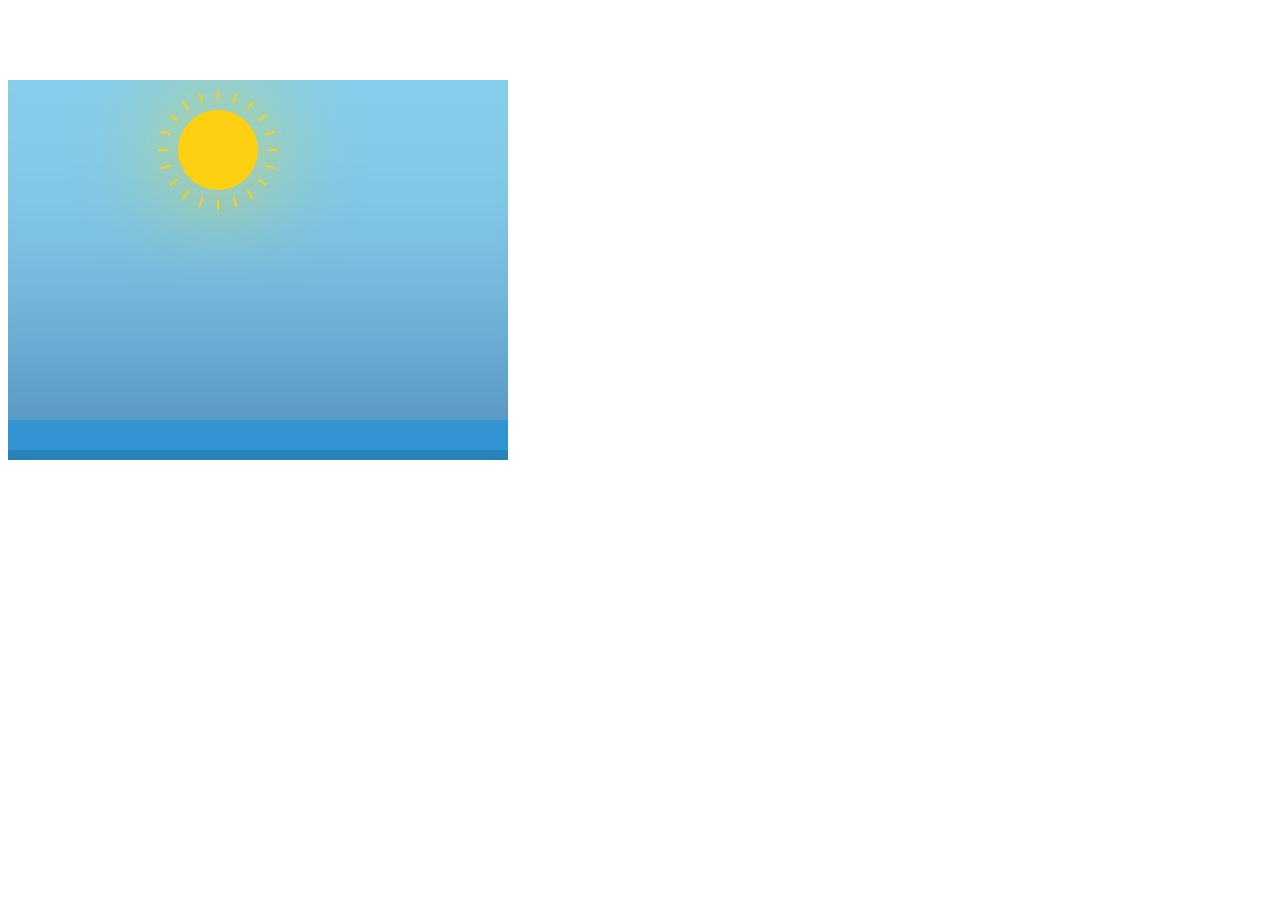
<file: Animation/index.html>
<!DOCTYPE html>
<html>
<head>
    <meta charset="utf-8">
    <title>Мультик</title>
    <link rel="stylesheet" href="./index.css">
</head>
<body>
<div class="canvas">
    <div class="box_front">
        <div class="sea"></div>
        <div class="ship">
            <div class="smoke">
                <div class="smoke-1"></div>
                <div class="smoke-2"></div>
                <div class="smoke-3"></div>
            </div>
            <div class="ship_smokestack"></div>
            <div class="ship_window"></div>

        </div>
        <div class="sun-wrapper">
            <div class="sun">
                <div></div>
                <div></div>
                <div></div>
                <div></div>
                <div></div>
                <div></div>
                <div></div>
                <div></div>
                <div></div>
                <div></div>
            </div>
        </div>
        <div class="cloud cloud-1"></div>
        <div class="test">
            <div class="cloud cloud-2"></div>
        </div>    
        <div class="cloud cloud-3"></div>
        <div class="test">
            <div class="cloud cloud-4"></div>
        </div>
        
    </div>
</div>
</body>
</html>
</file>
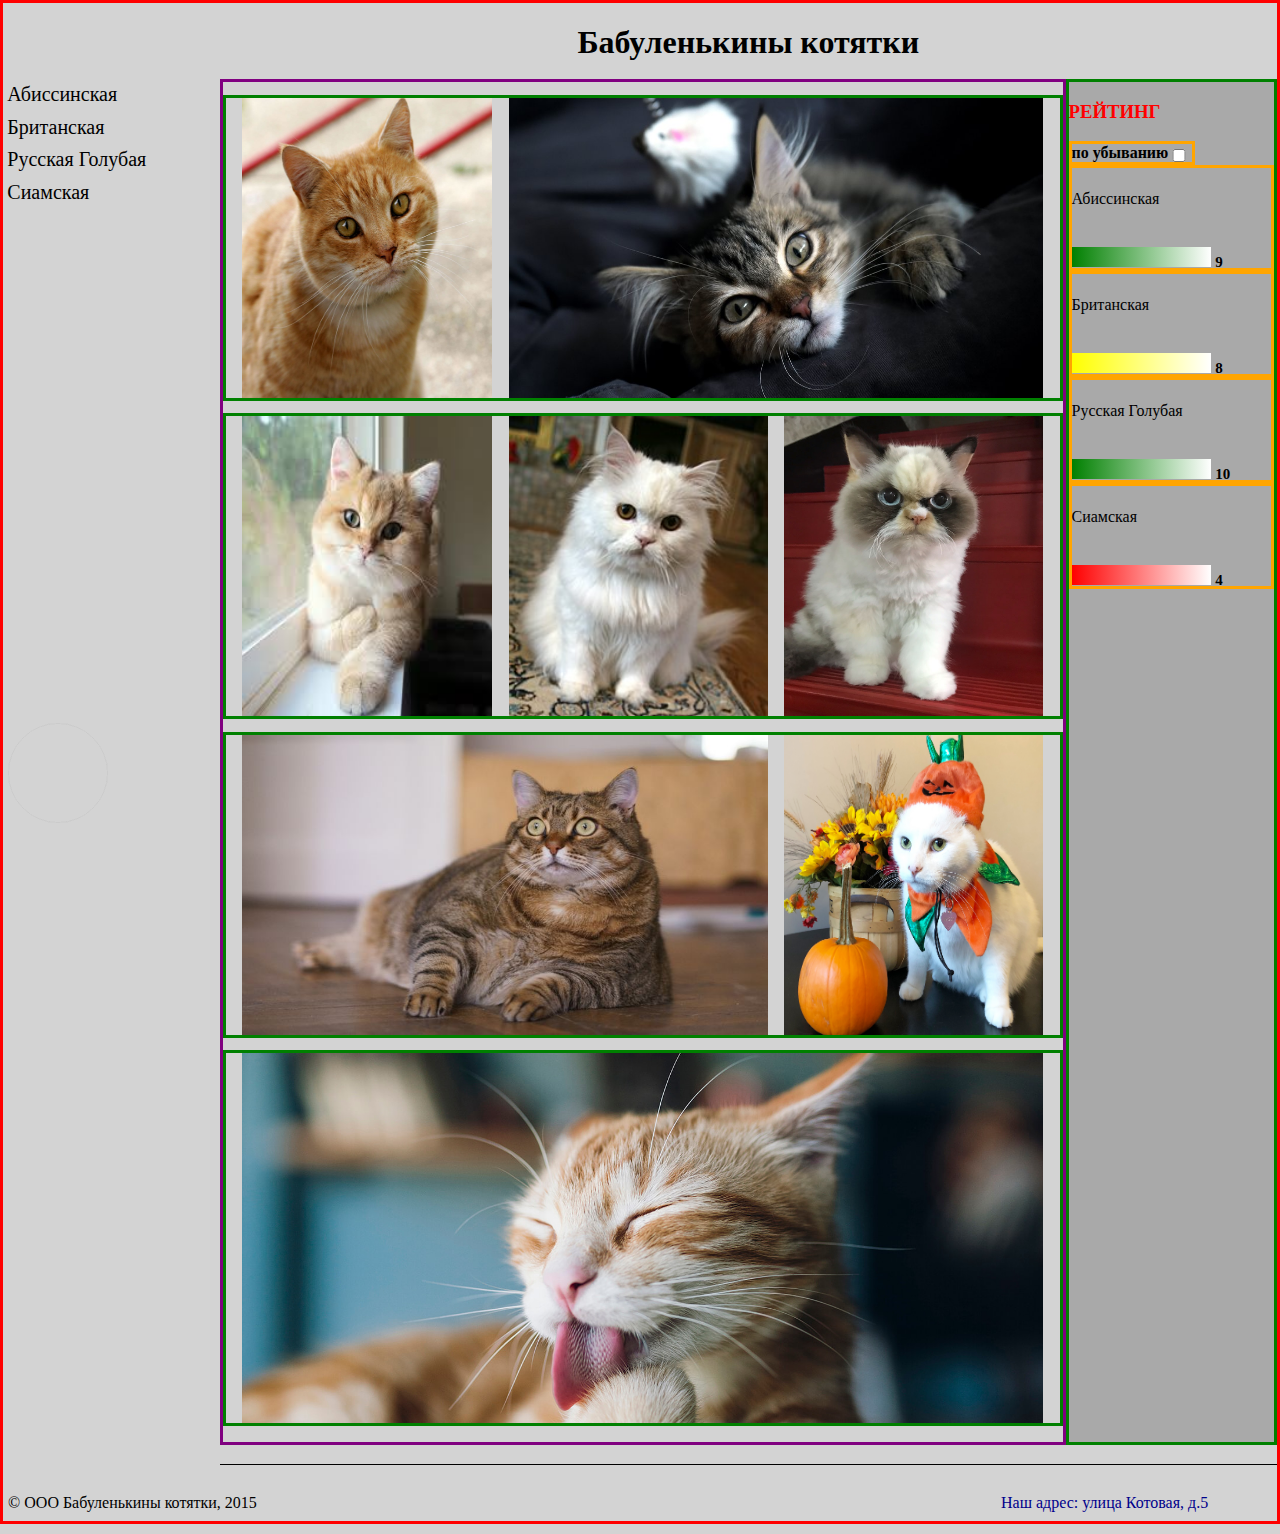
<file: New pet shop/index.html>
<!DOCTYPE html>
<html lang="en" dir="ltr">
  <head>
    <meta charset="utf-8">
    <title>Updated cat shop</title>
    <link rel="stylesheet" type="text/css" href="stylesheet.css">
  </head>
  <body>
    <header>
      <h1>Бабуленькины котятки</h1>
    </header>
      <input type="radio" name="breedtype" id="breed1"/>
      <label for="breed1" id="label1">Абиссинская</label>
      <input type="radio" name="breedtype" id="breed2"/>
      <label for="breed2" id="label2">Британская</label>
      <input type="radio" name="breedtype" id="breed3"/>
      <label for="breed3" id="label3">Русская Голубая</label>
      <input type="radio" name="breedtype" id="breed4"/>
      <label for="breed4" id="label4">Сиамская</label>
      <section class="target">
      <main>
        <div class="pics row1">
          <img src="cat1.jpg" style="width: 100%; height: 100%; grid-column-start: 2; grid-column-end: 3;" id="cat1">
          <div class="overlay1" style="grid-column-start: 2; grid-column-end: 3;">Gosha, 4 years</div>
          <img src="cat2.jpg" style="width: 100%; height: 100%; grid-column-start: 4; grid-column-end: 5;" id="cat2">
          <div class="overlay2" style="grid-column-start: 4; grid-column-end: 5;">Mosha, 5 years</div>
        </div>
        <div class="pics row2">
          <img src="cat3.jpg" style="width: 100%; height: 100%; grid-column-start: 2; grid-column-end: 3;" id="cat3">
          <div class="overlay1" style="grid-column-start: 2; grid-column-end: 3;">Tosha, 2 years</div>
          <img src="cat4.jpg" style="width: 100%; height: 100%; grid-column-start: 4; grid-column-end: 5;" id="cat4">
          <div class="overlay2" style="grid-column-start: 4; grid-column-end: 5;">Osha, 1 year</div>
          <img src="cat5.jpg" style="width: 100%; height: 100%; grid-column-start: 6; grid-column-end: 7;" id="cat5">
          <div class="overlay3" style="grid-column-start: 6; grid-column-end: 7;">Losha, 2 years</div>
        </div>
        <div class="pics row3">
          <img src="cat6.jpeg" style="width: 100%; height: 100%; grid-column-start: 2; grid-column-end: 3;" id="cat6">
          <div class="overlay1" style="grid-column-start: 2; grid-column-end: 3;">Bosha, 2 years</div>
          <img src="cat7.jpg" style="width: 100%; height: 100%; grid-column-start: 4; grid-column-end: 5;" id="cat7">
          <div class="overlay3" style="grid-column-start: 6; grid-column-end: 7;">Josh, 6 years</div>
        </div>
        <div class="pics row4" style="grid-template-rows: 370px;">
          <img src="cat8.jpg" style="width: 100%; height: 100%; grid-column-start: 2; grid-column-end: 3;" id="cat8">
          <div class="overlay1" style="grid-column-start: 2; grid-column-end: 3;">Roman, 2 years</div>
        </div>
      </main>
      <span class="rating">
        <h3>РЕЙТИНГ</h3>
        <b>по убыванию</b>
        <input type="checkbox" class="desc">
        <div class="rating-item item1">
          <h4>Абиссинская</h4>
          <div class="rating-bar bar1">
          </div>
          <h5>9</h5>
        </div>
        <div class="rating-item item2">
          <h4>Британская</h4>
          <div class="rating-bar bar2">
          </div>
          <h5>8</h5>
        </div>
        <div class="rating-item item3">
          <h4>Русская Голубая</h4>
          <div class="rating-bar bar3">
          </div>
          <h5>10</h5>
        </div>
        <div class="rating-item item4">
          <h4>Сиамская</h4>
          <div class="rating-bar bar4">
          </div>
          <h5>4</h5>
        </div>
      </span>
    </section>
  <footer>
    <hr>
    <span class="left-align"><h4>© ООО Бабуленькины котятки, 2015</h4></span>
    <span class="right-align"><h4 style="color:#00008b;">Наш адрес: улица Котовая, д.5 </h4></span>
  </footer>
  </body>
</html>
</file>
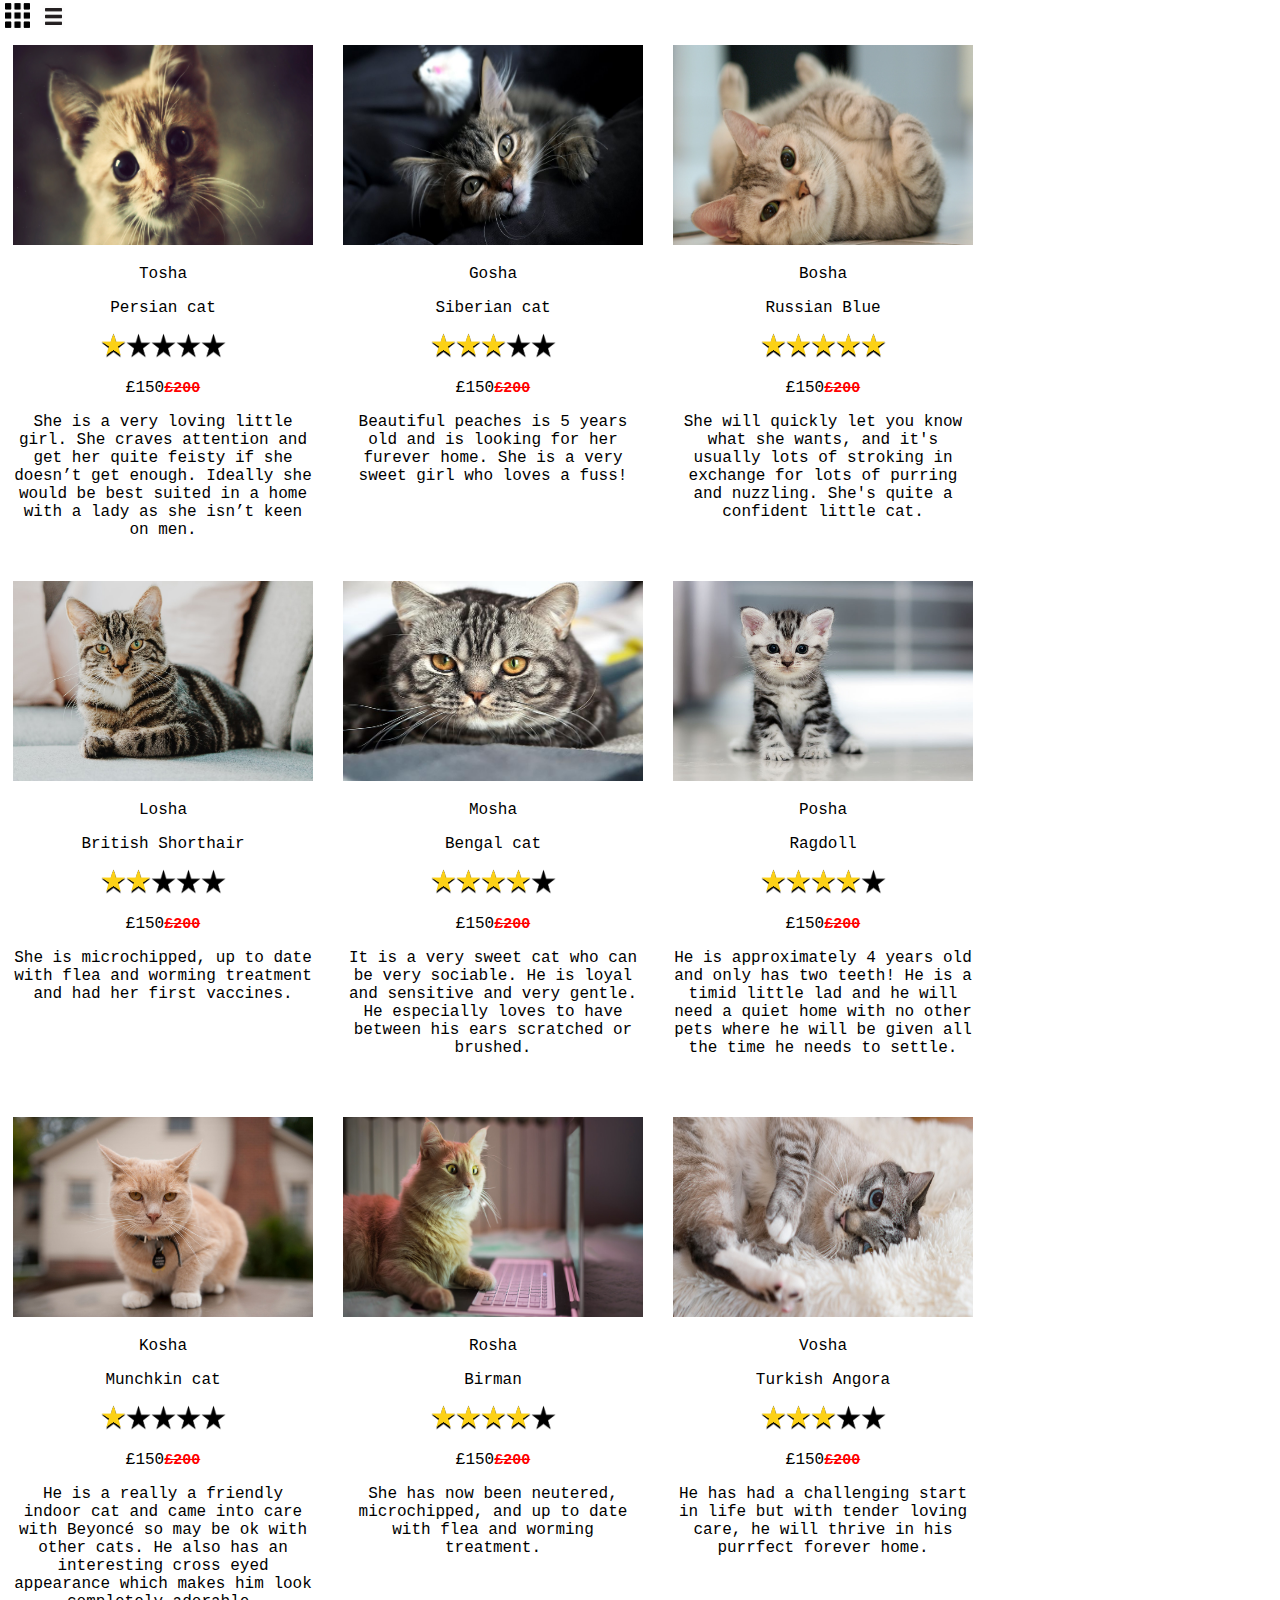
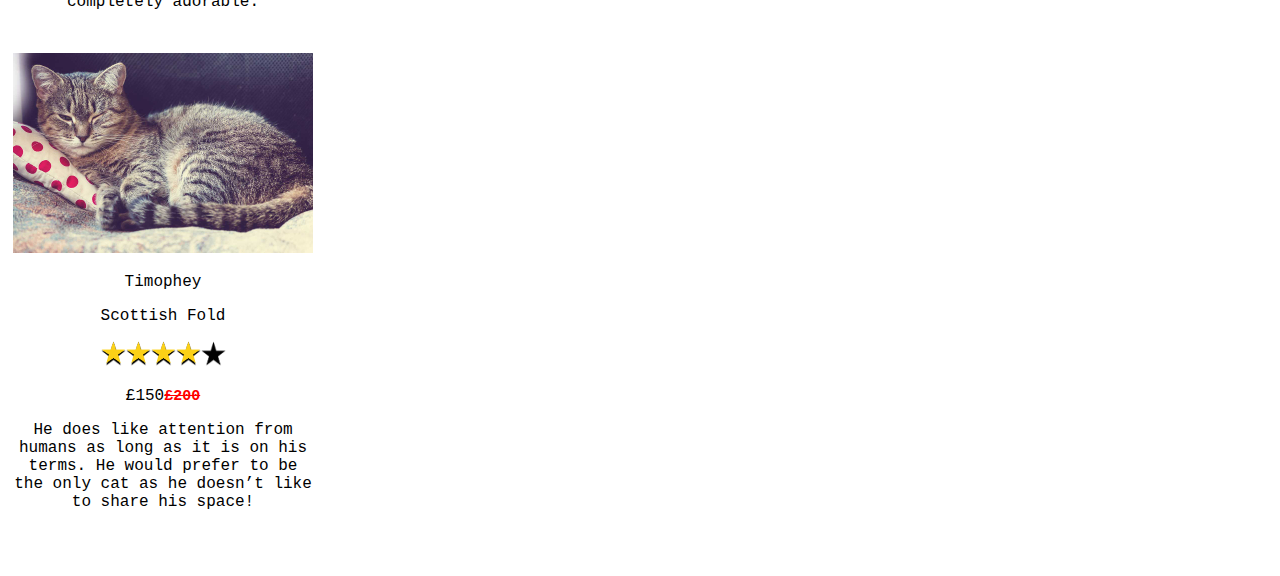
<file: PetShop/index.html>
<!DOCTYPE html>
<html>
	<head>
		<title>Week 1. Mark-up specialties</title>
		<link rel="stylesheet" type="text/css" href="stylesheet.css">
		<meta charset="UTF-8">
	</head>
	<body>
		<input id="sel1" name="test" type="radio" checked/>
		<input id="sel2" name="test" type="radio"/>
		<main>
			<div class="block">
				<img src="cat1.jpg" alt="Kitten 1">
				<p class = "name">Tosha</p>
				<p class = "category">Persian cat</p>
				<div class = "starArea">
					<div class="rating_group">
					<input class = "star" type="radio" name="kindLevel1" value="1" checked>
					<input class = "star" type="radio" name="kindLevel1" value="2">
					<input class = "star" type="radio" name="kindLevel1" value="3">
					<input class = "star" type="radio" name="kindLevel1" value="4">
					<input class = "star" type="radio" name="kindLevel1" value="5">
					</div>
				</div>
				<p class = "cost">£150<b>£200</b></p>
				<p class = "description">She is a very loving little girl. She craves attention and get her quite feisty if she doesn’t get enough. Ideally she would be best suited in a home with a lady as she isn’t keen on men.</p>
			</div>
			<div class="block">
				<img src="cat2.jpg" alt="Kitten 2">
				<p class = "name">Gosha</p>
				<p class = "category"> Siberian cat</p>
				<div class = "starArea">
					<div class="rating_group">
					<input class = "star" type="radio" name="kindLevel2" value="1">
					<input class = "star" type="radio" name="kindLevel2" value="2">
					<input class = "star" type="radio" name="kindLevel2" value="3" checked>
					<input class = "star" type="radio" name="kindLevel2" value="4">
					<input class = "star" type="radio" name="kindLevel2" value="5">
					</div>
				</div>
				<p class = "cost">£150<b>£200</b></p>
				<p class = "description">Beautiful peaches is 5 years old and is looking for her furever home. She is a very sweet girl who loves a fuss!</p>
			</div>
			<div class="block">
				<img src="cat3.jpg" alt="Kitten 3">
				<p class = "name">Bosha</p>
				<p class = "category"> Russian Blue</p>
				<div class = "starArea">
					<div class="rating_group">
					<input class = "star" type="radio" name="kindLeve3" value="1">
					<input class = "star" type="radio" name="kindLeve3" value="2">
					<input class = "star" type="radio" name="kindLeve3" value="3">
					<input class = "star" type="radio" name="kindLeve3" value="4">
					<input class = "star" type="radio" name="kindLeve3" value="5" checked>
					</div>
				</div>
				<p class = "cost">£150<b>£200</b></p>
				<p class = "description">She will quickly let you know what she wants, and it's usually lots of stroking in exchange for lots of purring and nuzzling. She's quite a confident little cat.</p>
			</div>
			<div class="block">
				<img src="cat4.jpg" alt="Kitten 4">
				<p class = "name">Losha</p>
				<p class = "category"> British Shorthair</p>
				<div class = "starArea">
					<div class="rating_group">
					<input class = "star" type="radio" name="kindLeve4" value="1">
					<input class = "star" type="radio" name="kindLeve4" value="2" checked>
					<input class = "star" type="radio" name="kindLeve4" value="3">
					<input class = "star" type="radio" name="kindLeve4" value="4">
					<input class = "star" type="radio" name="kindLeve4" value="5">
					</div>
				</div>
				<p class = "cost">£150<b>£200</b></p>
				<p class = "description">She is microchipped, up to date with flea and worming treatment and had her first vaccines.</p>
			</div>
			<div class="block">
				<img src="cat5.jpg" alt="Kitten 5">
				<p class = "name">Mosha</p>
				<p class = "category"> Bengal cat</p>
				<div class = "starArea">
					<div class="rating_group">
					<input class = "star" type="radio" name="kindLevel5" value="1">
					<input class = "star" type="radio" name="kindLevel5" value="2">
					<input class = "star" type="radio" name="kindLevel5" value="3">
					<input class = "star" type="radio" name="kindLevel5" value="4" checked>
					<input class = "star" type="radio" name="kindLevel5" value="5">
					</div>
				</div>
				<p class = "cost">£150<b>£200</b></p>
				<p class = "description">It is a very sweet cat who can be very sociable. He is loyal and sensitive and very gentle. He especially loves to have between his ears scratched or brushed.</p>
			</div>
			<div class="block">
				<img src="cat6.jpg" alt="Kitten 6">
				<p class = "name">Posha</p>
				<p class = "category"> Ragdoll</p>
				<div class = "starArea">
					<div class="rating_group">
					<input class = "star" type="radio" name="kindLevel6" value="1">
					<input class = "star" type="radio" name="kindLevel6" value="2">
					<input class = "star" type="radio" name="kindLevel6" value="3">
					<input class = "star" type="radio" name="kindLevel6" value="4" checked>
					<input class = "star" type="radio" name="kindLevel6" value="5">
					</div>
				</div>
				<p class = "cost">£150<b>£200</b></p>
				<p class = "description">He is approximately 4 years old and only has two teeth! He is a timid little lad and he will need a quiet home with no other pets where he will be given all the time he needs to settle. </p>
			</div>
			<div class="block">
				<img src="cat7.jpg" alt="Kitten 7">
				<p class = "name">Kosha</p>
				<p class = "category"> Munchkin cat</p>
				<div class = "starArea">
					<div class="rating_group">
					<input class = "star" type="radio" name="kindLevel7" value="1" checked>
					<input class = "star" type="radio" name="kindLevel7" value="2">
					<input class = "star" type="radio" name="kindLevel7" value="3">
					<input class = "star" type="radio" name="kindLevel7" value="4">
					<input class = "star" type="radio" name="kindLevel7" value="5">
					</div>
				</div>
				<p class = "cost">£150<b>£200</b></p>
				<p class = "description">He is a really a friendly indoor cat and came into care with Beyoncé so may be ok with other cats. He also has an interesting cross eyed appearance which makes him look completely adorable.</p>
			</div>
			<div class="block">
				<img src="cat8.jpg" alt="Kitten 8">
				<p class = "name">Rosha</p>
				<p class = "category"> Birman</p>
				<div class = "starArea">
					<div class="rating_group">
					<input class = "star" type="radio" name="kindLevel8" value="1">
					<input class = "star" type="radio" name="kindLevel8" value="2">
					<input class = "star" type="radio" name="kindLevel8" value="3">
					<input class = "star" type="radio" name="kindLevel8" value="4" checked>
					<input class = "star" type="radio" name="kindLevel8" value="5">
					</div>
				</div>
				<p class = "cost">£150<b>£200</b></p>
				<p class = "description">She has now been neutered, microchipped, and up to date with flea and worming treatment.</p>
			</div>
			<div class="block">
				<img src="cat9.jpg" alt="Kitten 9">
				<p class = "name">Vosha</p>
				<p class = "category"> Turkish Angora</p>
				<div class = "starArea">
					<div class="rating_group">
					<input class = "star" type="radio" name="kindLevel9" value="1">
					<input class = "star" type="radio" name="kindLevel9" value="2">
					<input class = "star" type="radio" name="kindLevel9" value="3" checked>
					<input class = "star" type="radio" name="kindLevel9" value="4">
					<input class = "star" type="radio" name="kindLevel9" value="5">
					</div>
				</div>
				<p class = "cost">£150<b>£200</b></p>
				<p class = "description">He has had a challenging start in life but with tender loving care, he will thrive in his purrfect forever home.</p>
			</div>
			<div class="block">
				<img src="cat10.jpg" alt="Kitten 10">
				<p class = "name">Timophey</p>
				<p class = "category"> Scottish Fold</p>
				<div class = "starArea">
					<div class="rating_group">
					<input class = "star" type="radio" name="kindLevel0" value="1">
					<input class = "star" type="radio" name="kindLevel0" value="2">
					<input class = "star" type="radio" name="kindLevel0" value="3">
					<input class = "star" type="radio" name="kindLevel0" value="4" checked>
					<input class = "star" type="radio" name="kindLevel0" value="5">
					</div>
				</div>
				<p class = "cost">£150<b>£200</b></p>
				<p class = "description">He does like attention from humans as long as it is on his terms. He would prefer to be the only cat as he doesn’t like to share his space!</p>
			</div>
		</main>
	</body>
</html>
</file>
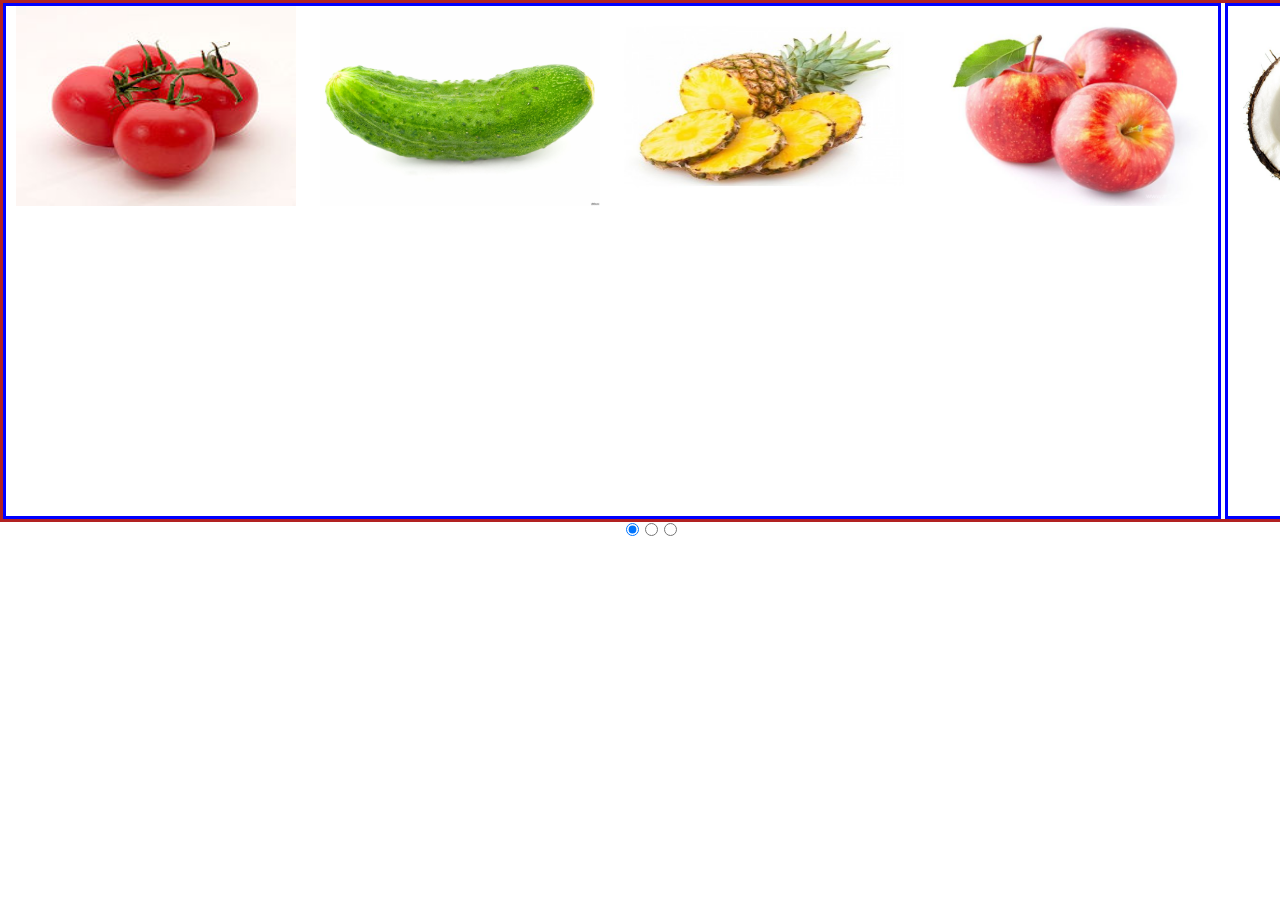
<file: Veggie Shop/index.html>
<!DOCTYPE html>
<html>
	<head> 
		<title>Week 1. Mark-up specialties</title>
		<link rel="stylesheet" type="text/css" href="stylesheet.css">
		<meta charset="UTF-8">
	</head>
	<body>
		<main>
        <input type="radio" checked name="vegSelector" id="radio1">
        <input type="radio" name="vegSelector" id="radio2">
        <input type="radio" name="vegSelector" id="radio3">
    	<figure id="figure1">
	      <div class="block">
					<img src="tomato.jpg" alt="1">
					<p class = "description">Lorem ipsum dolor sit amet, consectetur adipiscing elit. Proin sagittis est leo, id ornare justo bibendum vel. Nullam in scelerisque enim. Sed efficitur suscipit lacinia.</p>
				</div>
				<div class="block">
					<img src="cucumber.jpg" alt="2">
					<p class = "description">Lorem ipsum dolor sit amet, consectetur adipiscing elit. Proin sagittis est leo, id ornare justo bibendum vel. Nullam in scelerisque enim. Sed efficitur suscipit lacinia.</p>
				</div>
				<div class="block">
					<img src="ananas.jpg" alt="3">
					<p class = "description">Lorem ipsum dolor sit amet, consectetur adipiscing elit. Proin sagittis est leo, id ornare justo bibendum vel. Nullam in scelerisque enim. Sed efficitur suscipit lacinia.</p>
				</div>
				<div class="block">
					<img src="apple.jpg" alt="4">
					<p class = "description">Lorem ipsum dolor sit amet, consectetur adipiscing elit. Proin sagittis est leo, id ornare justo bibendum vel. Nullam in scelerisque enim. Sed efficitur suscipit lacinia.</p>
				</div>
      </figure>
		  <figure id="figure2">
	      <div class="block">
					<img src="cocos.jpeg" alt="5">
					<p class = "description">Lorem ipsum dolor sit amet, consectetur adipiscing elit. Proin sagittis est leo, id ornare justo bibendum vel. Nullam in scelerisque enim. Sed efficitur suscipit lacinia.</p>
				</div>
				<div class="block">
					<img src="sliva.jpg" alt="6">
					<p class = "description">Lorem ipsum dolor sit amet, consectetur adipiscing elit. Proin sagittis est leo, id ornare justo bibendum vel. Nullam in scelerisque enim. Sed efficitur suscipit lacinia.</p>
				</div>
				<div class="block">
					<img src="orange.jpg" alt="7">
					<p class = "description">Lorem ipsum dolor sit amet, consectetur adipiscing elit. Proin sagittis est leo, id ornare justo bibendum vel. Nullam in scelerisque enim. Sed efficitur suscipit lacinia.</p>
				</div>
				<div class="block">
					<img src="raspberry.jpg" alt="8">
					<p class = "description">Lorem ipsum dolor sit amet, consectetur adipiscing elit. Proin sagittis est leo, id ornare justo bibendum vel. Nullam in scelerisque enim. Sed efficitur suscipit lacinia.</p>
				</div>
      </figure>
			<figure id="figure3">
	      <div class="block">
					<img src="tomato.jpg" alt="1">
					<p class = "description">Lorem ipsum dolor sit amet, consectetur adipiscing elit. Proin sagittis est leo, id ornare justo bibendum vel. Nullam in scelerisque enim. Sed efficitur suscipit lacinia.</p>
				</div>
				<div class="block">
					<img src="cucumber.jpg" alt="2">
					<p class = "description">Lorem ipsum dolor sit amet, consectetur adipiscing elit. Proin sagittis est leo, id ornare justo bibendum vel. Nullam in scelerisque enim. Sed efficitur suscipit lacinia.</p>
				</div>
				<div class="block">
					<img src="ananas.jpg" alt="3">
					<p class = "description">Lorem ipsum dolor sit amet, consectetur adipiscing elit. Proin sagittis est leo, id ornare justo bibendum vel. Nullam in scelerisque enim. Sed efficitur suscipit lacinia.</p>
				</div>
				<div class="block">
					<img src="apple.jpg" alt="4">
					<p class = "description">Lorem ipsum dolor sit amet, consectetur adipiscing elit. Proin sagittis est leo, id ornare justo bibendum vel. Nullam in scelerisque enim. Sed efficitur suscipit lacinia.</p>
				</div>
      </figure>
			<img src="cross.png" alt="Closing icon" style="width:30px;height:30px;" id="close-icon">
		</main>
	</body>
</html>
</file>
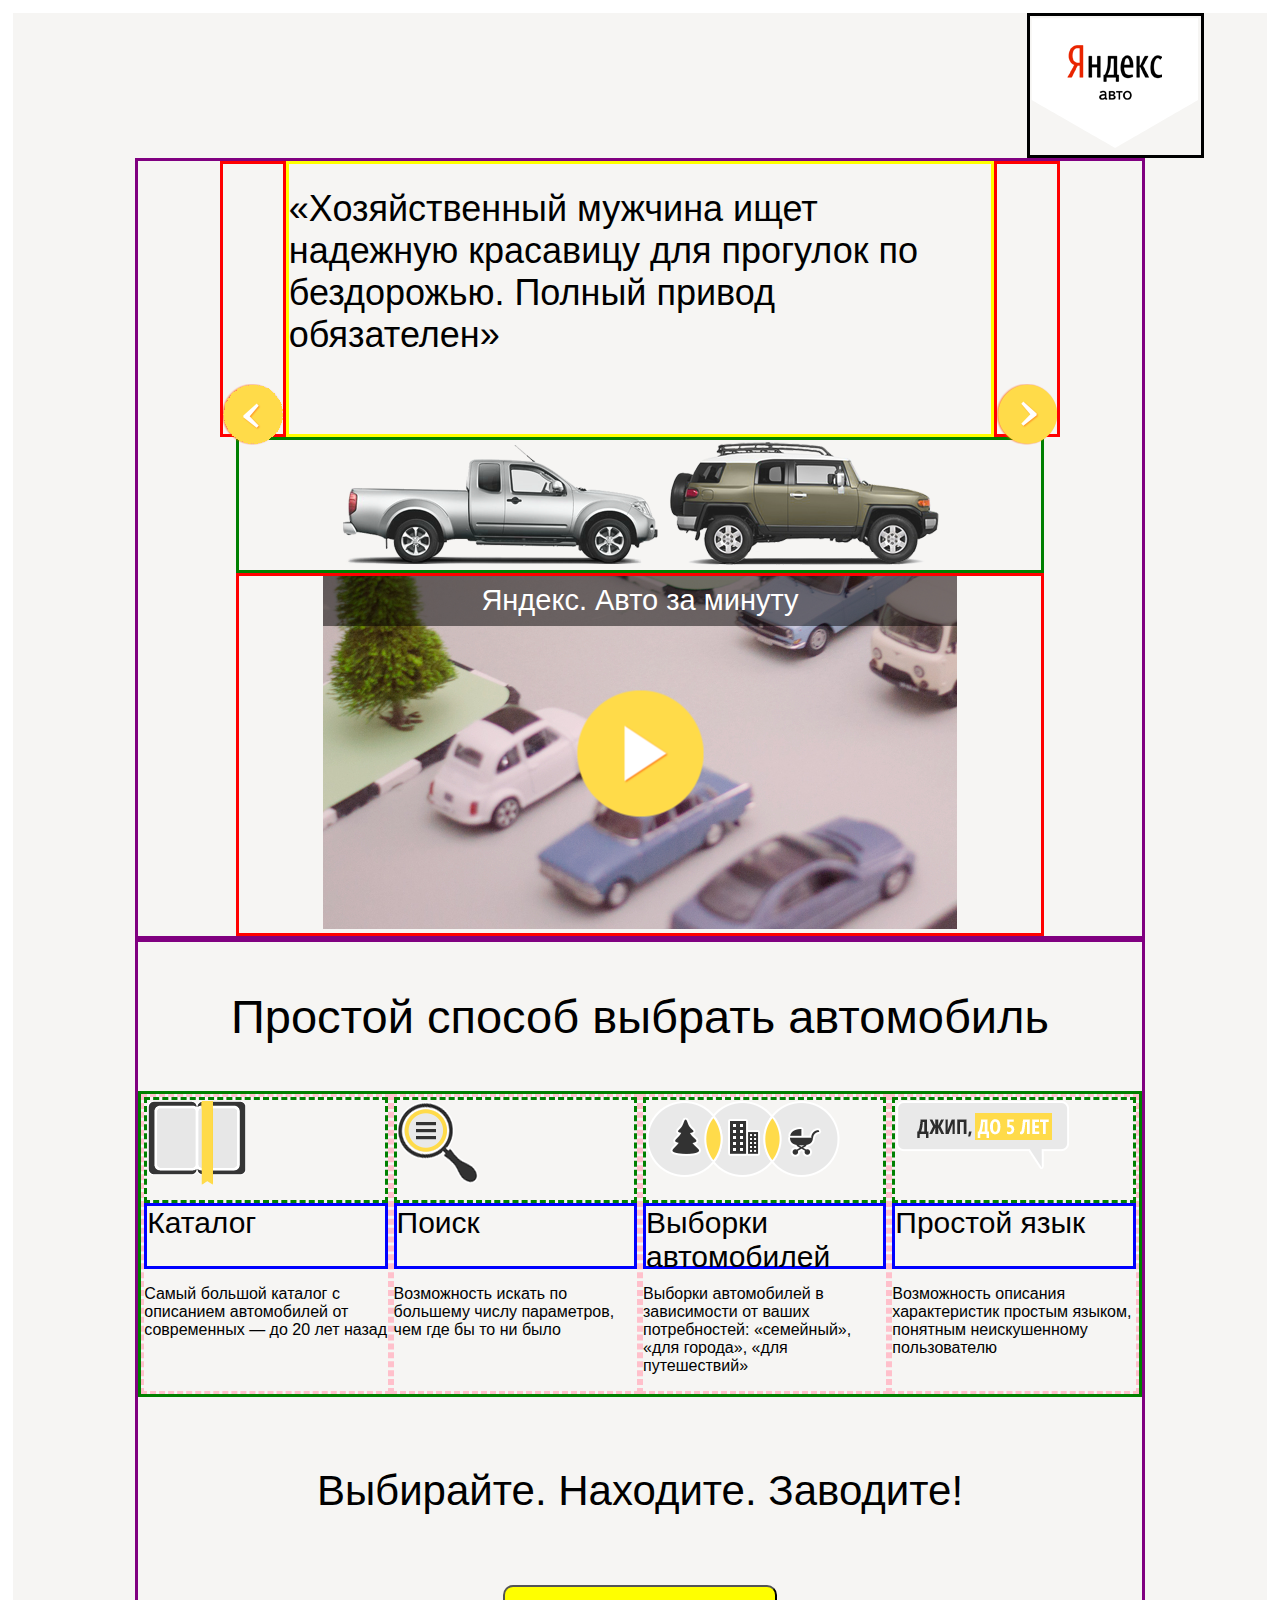
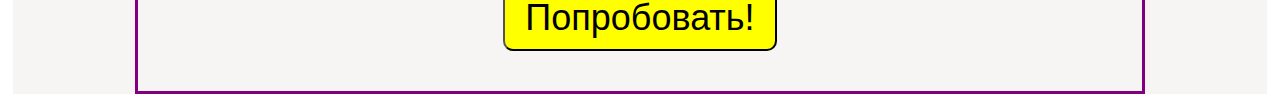
<file: Yandex auto/index.html>
<!DOCTYPE html>
<html lang="en" dir="ltr">
  <head>
    <meta charset="utf-8">
    <title>Yandex auto page</title>
    <link rel="stylesheet" type="text/css" href="stylesheet.css">
  </head>
  <body>
    <main>
      <span class="yandex-logo">
        <img src="yandex-logo.png" alt="Yandex logo">
      </span>
      <article class="promo">
        <header>
          <span class="left-clicker">
            <img src="left-clicker.png" alt="left click button" class="clickers">
          </span>
          <div class="promo-phrase">
            <h1>
              &laquo;Хозяйственный мужчина ищет надежную красавицу для прогулок по бездорожью. Полный привод обязателен&raquo;
            </h1>
          </div>
          <span class="right-clicker">
            <img src="right-clicker.png" alt="right click button" class="clickers">
          </span>
        </header>
        <section class="cars-examples">
          <img src="cars.png" alt="cars examples">
        </section>
        <section class="video">
          <div class="shadow">
            <h2>Яндекс. Авто за минуту</h2>
          </div>
          <div class="play-button">
          </div>
          <img src="video.jpg" alt="video promotion" style="width: 634px; height: 353px">
        </section>
      </article>
      <article class="advantages">
        <h3>Простой способ выбрать автомобиль</h3>
        <section class="options">
          <!-- BLOCK1-->
          <div class="block">
            <div class="icon">
              <img src="icon1.png" alt="Catalogue icon">
            </div>
            <div class="name">
              <h4>Каталог</h4>
            </div>
            <div class="description">
              <p>
                Самый большой каталог с описанием автомобилей от современных — до 20 лет назад
              </p>
            </div>
          </div>
          <!-- BLOCK2-->
          <div class="block">
            <div class="icon">
              <img src="icon2.png" alt="Catalogue icon">
            </div>
            <div class="name">
              <h4>Поиск</h4>
            </div>
            <div class="description">
              <p>
                Возможность искать по большему числу параметров, чем где бы то ни было
              </p>
            </div>
          </div>
          <!-- BLOCK3-->
          <div class="block">
            <div class="icon">
              <img src="icon3.png" alt="Catalogue icon">
            </div>
            <div class="name">
              <h4>Выборки автомобилей</h4>
            </div>
            <div class="description">
              <p>
                Выборки автомобилей в зависимости от ваших потребностей: «семейный», «для города», «для путешествий»
              </p>
            </div>
          </div>
          <!-- BLOCK4-->
          <div class="block">
            <div class="icon">
              <img src="icon4.png" alt="Catalogue icon">
            </div>
            <div class="name">
              <h4>Простой язык</h4>
            </div>
            <div class="description">
              <p>
                Возможность описания характеристик простым языком, понятным неискушенному пользователю
              </p>
            </div>
          </div>
        </section>
        <section class="cta">
            <h5>Выбирайте. Находите. Заводите!</h5>
            <button type="button" name="button">Попробовать!</button>
        </section>
      </article>
    </main>
  </body>
</html>
</file>
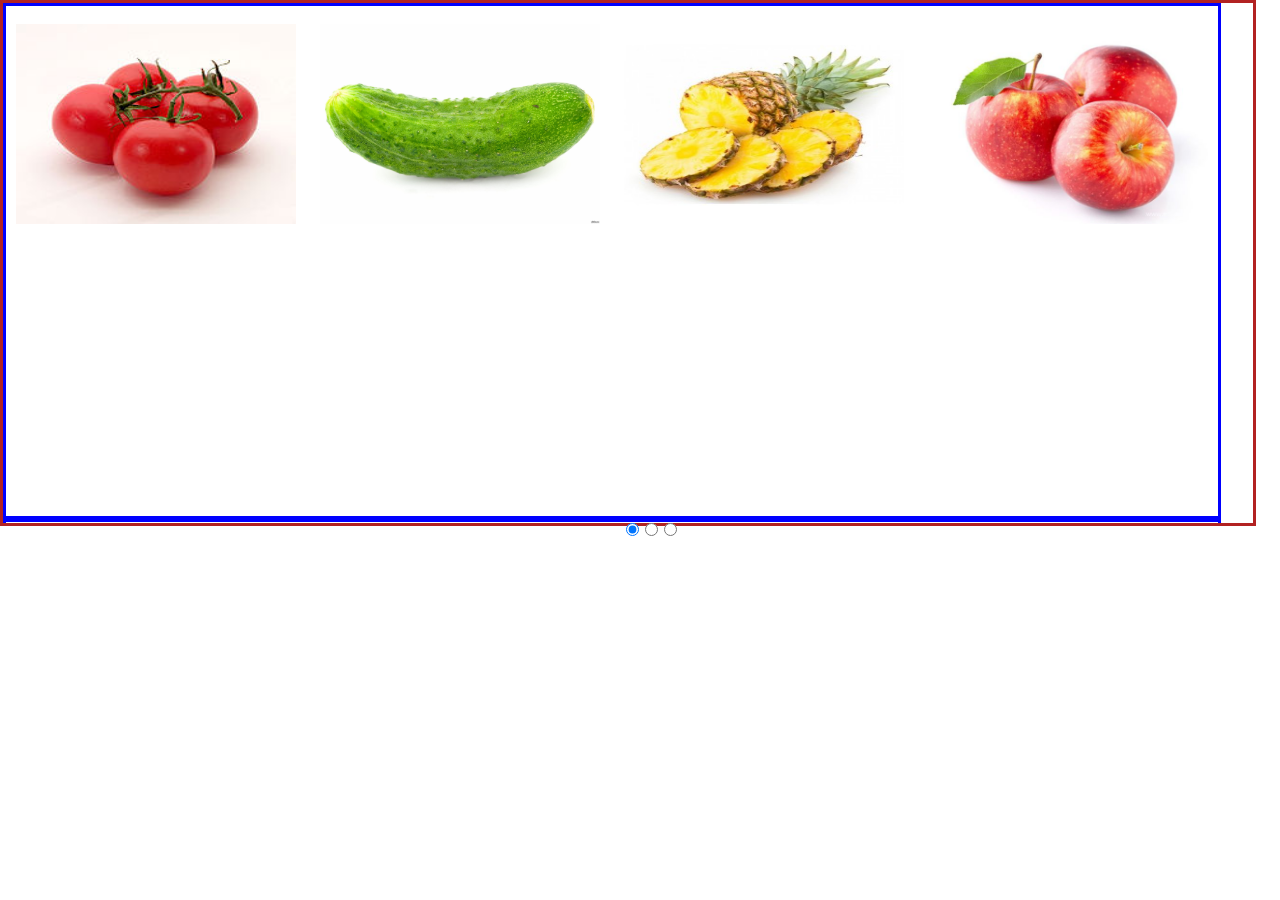
<file: Veggie Shop/try/index.html>
<!DOCTYPE html>
<html>
	<head>
		<title>Week 1. Mark-up specialties</title>
		<link rel="stylesheet" type="text/css" href="stylesheet.css">
		<meta charset="UTF-8">
	</head>
	<body>
		<main>
        <input type="radio" checked name="vegSelector" id="radio1" class="switcher">
        <input type="radio" name="vegSelector" id="radio2" class="switcher">
        <input type="radio" name="vegSelector" id="radio3" class="switcher">
    	<figure id="figure1">
	      <div class="block">
						<input type="radio" class="closing-option" id="test10" name="radio">
						<input type="radio" class="option-selected" id="test1" name="radio">
						<label for="test1"><img src="tomato.jpg" alt="1" id="tomato"></label>
						<label for="test10"><img src="cross.png" alt="Closing icon" style="width:30px;height:30px;" id="close-icon"></label>
						<div class="shadownew">
						</div>
					<p class = "description">Lorem ipsum dolor sit amet, consectetur adipiscing elit. Proin sagittis est leo, id ornare justo bibendum vel. Nullam in scelerisque enim. Sed efficitur suscipit lacinia.</p>
				</div>
				<div class="block">
					<input type="radio" class="option-selected" id="test2" name="radio">
					<input type="radio" class="closing-option" id="test20" name="radio">
					<label for="test2"><img src="cucumber.jpg" alt="1" id="tomato"></label>
					<label for="test20"><img src="cross.png" alt="Closing icon" style="width:30px;height:30px;" id="close-icon"></label>
					<div class="shadownew">
					</div>
					<p class = "description">Lorem ipsum dolor sit amet, consectetur adipiscing elit. Proin sagittis est leo, id ornare justo bibendum vel. Nullam in scelerisque enim. Sed efficitur suscipit lacinia.</p>
				</div>
				<div class="block">
					<input type="radio" class="option-selected" id="test3" name="radio">
					<input type="radio" class="closing-option" id="test30" name="radio">
					<label for="test3"><img src="ananas.jpg" alt="1" id="tomato"></label>
					<label for="test30"><img src="cross.png" alt="Closing icon" style="width:30px;height:30px;" id="close-icon"></label>
					<div class="shadownew">
					</div>
					<p class = "description">Lorem ipsum dolor sit amet, consectetur adipiscing elit. Proin sagittis est leo, id ornare justo bibendum vel. Nullam in scelerisque enim. Sed efficitur suscipit lacinia.</p>
				</div>
				<div class="block">
					<input type="radio" class="option-selected" id="test4" name="radio">
					<input type="radio" class="closing-option" id="test40" name="radio">
					<label for="test4"><img src="apple.jpg" alt="1" id="tomato"></label>
					<label for="test40"><img src="cross.png" alt="Closing icon" style="width:30px;height:30px;" id="close-icon"></label>
					<div class="shadownew">
					</div>
					<p class = "description">Lorem ipsum dolor sit amet, consectetur adipiscing elit. Proin sagittis est leo, id ornare justo bibendum vel. Nullam in scelerisque enim. Sed efficitur suscipit lacinia.</p>
				</div>
      </figure>
		  <figure id="figure2">
	      <div class="block">
					<input type="radio" class="option-selected" id="test5" name="radio">
					<input type="radio" class="closing-option" id="test50" name="radio">
					<label for="test5"><img src="cocos.jpeg" alt="1" id="tomato"></label>
					<label for="test50"><img src="cross.png" alt="Closing icon" style="width:30px;height:30px;" id="close-icon"></label>
					<div class="shadownew">
					</div>
					<p class = "description">Lorem ipsum dolor sit amet, consectetur adipiscing elit. Proin sagittis est leo, id ornare justo bibendum vel. Nullam in scelerisque enim. Sed efficitur suscipit lacinia.</p>
				</div>
				<div class="block">
					<input type="radio" class="option-selected" id="test6" name="radio">
					<input type="radio" class="closing-option" id="test60" name="radio">
					<label for="test6"><img src="sliva.jpg" alt="1" id="tomato"></label>
					<label for="test60"><img src="cross.png" alt="Closing icon" style="width:30px;height:30px;" id="close-icon"></label>
					<div class="shadownew">
					</div>
					<p class = "description">Lorem ipsum dolor sit amet, consectetur adipiscing elit. Proin sagittis est leo, id ornare justo bibendum vel. Nullam in scelerisque enim. Sed efficitur suscipit lacinia.</p>
				</div>
				<div class="block">
					<input type="radio" class="option-selected" id="test7" name="radio">
					<input type="radio" class="closing-option" id="test70" name="radio">
					<label for="test7"><img src="orange.jpg" alt="1" id="tomato"></label>
					<label for="test70"><img src="cross.png" alt="Closing icon" style="width:30px;height:30px;" id="close-icon"></label>
					<div class="shadownew">
					</div>
					<p class = "description">Lorem ipsum dolor sit amet, consectetur adipiscing elit. Proin sagittis est leo, id ornare justo bibendum vel. Nullam in scelerisque enim. Sed efficitur suscipit lacinia.</p>
				</div>
				<div class="block">
					<input type="radio" class="option-selected" id="test8" name="radio">
					<input type="radio" class="closing-option" id="test80" name="radio">
					<label for="test8"><img src="raspberry.jpg" alt="1" id="tomato"></label>
					<label for="test80"><img src="cross.png" alt="Closing icon" style="width:30px;height:30px;" id="close-icon"></label>
					<div class="shadownew">
					</div>
					<p class = "description">Lorem ipsum dolor sit amet, consectetur adipiscing elit. Proin sagittis est leo, id ornare justo bibendum vel. Nullam in scelerisque enim. Sed efficitur suscipit lacinia.</p>
				</div>
      </figure>
			<figure id="figure3">
	      <div class="block">
					<input type="radio" class="option-selected" id="test9" name="radio">
					<input type="radio" class="closing-option" id="test90" name="radio">
					<label for="test9"><img src="tomato.jpg" alt="1" id="tomato"></label>
					<label for="test90"><img src="cross.png" alt="Closing icon" style="width:30px;height:30px;" id="close-icon"></label>
					<div class="shadownew">
					</div>
					<p class = "description">Lorem ipsum dolor sit amet, consectetur adipiscing elit. Proin sagittis est leo, id ornare justo bibendum vel. Nullam in scelerisque enim. Sed efficitur suscipit lacinia.</p>
				</div>
				<div class="block">
					<input type="radio" class="option-selected" id="test100" name="radio">
					<input type="radio" class="closing-option" id="test1000" name="radio">
					<label for="test100"><img src="cucumber.jpg" alt="1" id="tomato"></label>
					<label for="test1000"><img src="cross.png" alt="Closing icon" style="width:30px;height:30px;" id="close-icon"></label>
					<div class="shadownew">
					</div>
					<p class = "description">Lorem ipsum dolor sit amet, consectetur adipiscing elit. Proin sagittis est leo, id ornare justo bibendum vel. Nullam in scelerisque enim. Sed efficitur suscipit lacinia.</p>
				</div>
				<div class="block">
					<input type="radio" class="option-selected" id="test110" name="radio">
					<input type="radio" class="closing-option" id="test1100" name="radio">
					<label for="test110"><img src="ananas.jpg" alt="1" id="tomato"></label>
					<label for="test1100"><img src="cross.png" alt="Closing icon" style="width:30px;height:30px;" id="close-icon"></label>
					<div class="shadownew">
					</div>
					<p class = "description">Lorem ipsum dolor sit amet, consectetur adipiscing elit. Proin sagittis est leo, id ornare justo bibendum vel. Nullam in scelerisque enim. Sed efficitur suscipit lacinia.</p>
				</div>
				<div class="block">
					<input type="radio" class="option-selected" id="test120" name="radio">
					<input type="radio" class="closing-option" id="test1200" name="radio">
					<label for="test120"><img src="apple.jpg" alt="1" id="tomato"></label>
					<label for="test1200"><img src="cross.png" alt="Closing icon" style="width:30px;height:30px;" id="close-icon"></label>
					<div class="shadownew">
					</div>
					<p class = "description">Lorem ipsum dolor sit amet, consectetur adipiscing elit. Proin sagittis est leo, id ornare justo bibendum vel. Nullam in scelerisque enim. Sed efficitur suscipit lacinia.</p>
				</div>
      </figure>
			<img src="cross.png" alt="Closing icon" style="width:30px;height:30px;" id="close-icon">
		</main>
	</body>
</html>
</file>
<file: Animation/index.css>
.canvas {
    position: relative;
    
    width: 500px;
    height: 380px;
    margin: 80px 0 0 0;
    
    transition: .3s ease;
    
    perspective: 800px;
}

.box_front { /*This describes the sky*/
    position: relative;
    animation-name: sky_animation;
    animation-duration: 70s;
    animation-iteration-count: infinite;
    overflow: hidden;
    
    width: 500px;
    height: 380px;
    
    background: skyblue;
    box-shadow: 0 -400px 300px -300px steelblue inset;
}
@keyframes sky_animation
{
    0% {
        background: skyblue;
        box-shadow: 0 -400px 300px -300px steelblue inset;
    }
    33% {
        background: darkslateblue;
        box-shadow: 0 -400px 300px -300px orangered inset;
    }
    66% {
        background: darkslateblue;
        box-shadow: 0 -400px 300px -300px transparent inset;
    }
    100% {
        background: skyblue;
        box-shadow: 0 -400px 300px -300px steelblue inset;
    }
}
/*TODO
Цвета неба задаются следующими свойствами:
    День:
        background: skyblue;
        box-shadow: 0 -400px 300px -300px steelblue inset;
    Вечер:
        background: darkslateblue;
        box-shadow: 0 -400px 300px -300px orangered inset;
    Ночь:
        background: darkslateblue;
        box-shadow: 0 -400px 300px -300px transparent inset;
        
Нужно реализовать плавный переход между ними и зациклить его.
*/

.ship::after {
    position: absolute;
    bottom: 0;
    left: 0;
    
    width: 100px;
    height: 20px;
    
    content: '';
    
    border-radius: 0 0 0 20px;
    background: #e25c45;
}

.ship::before {
    position: absolute;
    top: 0;
    left: 10px;
    
    width: 65px;
    height: 16px;
    
    content: '';
    
    border-radius: 20px 0 0 0;
    background: #fff;
}

.ship {
    position: absolute;
    right: -100px;
    bottom: 30px;
    animation-name: ship_animation;
    animation-duration: 40s;
    animation-iteration-count: infinite;
   /* animation-delay: 5s; */
    width: 100px;
    height: 36px;
}
@keyframes ship_animation{
    to {transform: translateX(-800px);}
}

.ship_smokestack {
    position: absolute;
    bottom: 36px;
    left: 45px;
    
    width: 10px;
    height: 17px;
    
    background: #a18e6e;
}

.ship_window {
    position: absolute;
    top: 6px;
    left: 40px;
    
    width: 7px;
    height: 7px;
    
    border-radius: 50%;
    background: #a18e6e;
    box-shadow: 13px 0 0 0 #a18e6e, -13px 0 0 0 #a18e6e;
}

.smoke div {
    position: absolute;
    
    width: 7px;
    height: 7px;
    
    border-radius: 50%;
    background: #fff;
}

.smoke-1 {
    top: -25px;
    right: 44px;
    animation: smoke_animation;
    animation-duration: 2s;
    animation-iteration-count: infinite;
}

.smoke-2 {
    top: -25px;
    right: 42px;
    animation: smoke_animation;
    animation-duration: 2s;
    animation-delay: 0.2s;
    animation-iteration-count: infinite;
}

.smoke-3 {
    top: -25px;
    right: 49px;
    animation: smoke_animation;
    animation-delay: 0.4s;
    animation-duration: 2s;
    animation-iteration-count: infinite;
}
@keyframes smoke_animation
{
    to {transform: translateY(-30px) scale(2);
    background-color: transparent;}
}

.sun {
    position: absolute;
    top: 30px;
    right: 50%;
    animation: sun_animation linear;
    animation-duration: 20s;
    animation-iteration-count: infinite;
    width: 80px;
    height: 80px;
    
    border-radius: 50%;
    background: #ffcf11;
    box-shadow: 0 0 100px #ffdf05;
}

.sun-wrapper {
    position: absolute;
     
    width: 100%;
    height: 100%;
    animation: sun_animation linear;
    animation-duration: 70s;
    animation-iteration-count: infinite;
    transform-origin: bottom center;
}

.sun div {
    position: absolute;
    top: -20px;
    left: 50%;
    
    width: 2px;
    height: 100px;
    margin-left: -1px;
    
    border: solid #ffcf11;
    border-width: 10px 0 10px 0;
}

.sun div:nth-child(2) {
    transform: rotate(18deg);
}

.sun div:nth-child(3) {
    transform: rotate(36deg);
}

.sun div:nth-child(4) {
    transform: rotate(54deg);
}

.sun div:nth-child(5) {
    transform: rotate(72deg);
}

.sun div:nth-child(6) {
    transform: rotate(90deg);
}

.sun div:nth-child(7) {
    transform: rotate(-18deg);
}

.sun div:nth-child(8) {
    transform: rotate(-36deg);
}

.sun div:nth-child(9) {
    transform: rotate(-54deg);
}

.sun div:nth-child(10) {
    transform: rotate(-72deg);
}
@keyframes sun_animation
{
    to{ transform: rotateZ(360deg);}
}

.cloud {
    position: absolute;
    left: -280px;
    width: 200px;
    height: 60px;
    opacity: .8;
    border-radius: 200px;
    background: #fff;
}

.cloud:before,
.cloud:after {
    position: absolute;
    top: -15px;
    left: 10px;
    width: 100px;
    height: 80px;
    content: '';
    border-radius: 100px;
    background: #fff;
    
}
.test
{
    transform: scale(-1,1);
    transform-origin: left;
    left: -300px;
}

.cloud:after {
    top: -55px;
    right: 15px;
    left: auto;
    
    width: 120px;
    height: 120px;
}

.cloud-1 {
    top: 10px;
    transform: scale(0.02);
    animation: cloud_animation;
    perspective: 700px;
    animation-delay: 1s;
    animation-duration: 20s;
    animation-iteration-count: infinite;
}

.cloud-2 {
    top: 50px;
    left: 0px;
    perspective: 500px;
    transform: scale(0.4);
    animation: cloud_animation_reverse;
    animation-delay: 4s;
    animation-duration: 30s;
    animation-iteration-count: infinite;
}

.cloud-3 {
    top: 100px;
    perspective: 300px;
    transform: scale(0.6);
    animation: cloud_animation;
    animation-delay: 8s;
    animation-duration: 40s;
    animation-iteration-count: infinite;
}

.cloud-4 {
    top: 170px;
    left: 0px;
    perspective: 100px;
    transform: scale(0.8);
    animation: cloud_animation_reverse;
    animation-delay: 0s;
    animation-duration: 70s;
    animation-iteration-count: infinite;
}
@keyframes cloud_animation
{
    to {transform: translateX(1500px);
    }
}
@keyframes cloud_animation_reverse
{
    to {transform: translateX(-1500px);
    }
}

.sea {
    position: absolute;
    right: 0;
    bottom: 0;
    left: 0;
    
    height: 40px;
    
    opacity: .8;
    background: #2a94d6;
}

.sea::after {
    position: absolute;
    right: 0;
    bottom: 0;
    left: 0;
    
    height: 10px;
    
    content: '';
    
    background: #1d7fbb;
}
</file>
<file: New pet shop/stylesheet.css>
body{
  display: grid;
  grid-template-rows: 5% 90% 5%;
  grid-template-columns: 17% 83%;
  border-style: solid;
  border-color: red;
  margin: 0;
  background-color: #d3d3d3;
}
hr{
  border: 0;
  border-top: 1px solid black;
}
.target{
  grid-column-start: 2;
  grid-column-end: 3;
  grid-row-start: 2;
  grid-row-end: 3;
  grid-template-columns: 80% 0%;
  display: grid;
}
img{
  margin: 0;
}
header{
  grid-column-start: 2;
  grid-column-end: 3;
  grid-row-start: 1;
  grid-row-end: 2;
  text-align: center;
}
footer{
  grid-row-start: 3;
  grid-row-end: 4;
  grid-column-start: 2;
  grid-column-end: 3;
  padding-top: 1%;
}
.breed{
  grid-column-start: 1;
  grid-column-end: 2;
  border-style: solid;
  border-color: yellow;
  background-color: darkgrey;
}
.rating{
  grid-column-start: 3;
  grid-column-end: 4;

  border-style: solid;
  border-color: green;
}
button{
  display: block;
  width: 100%;
}
main{
  border-style: solid;
  border-color: purple;
  margin: 0;
}
.pics{
  display: grid;
  grid-template-rows: 300px;
  margin: 0;
  margin-top: 1.5%;
}
.row1{
  display: grid;
  grid-template-columns: 2% 30% 2% 64% 2%;
  border-style: solid;
  border-color: green;
}
.row2{
  display: grid;
  grid-template-columns: 2% 30% 2% 31% 2% 31% 2%;
  border-style: solid;
  border-color: green;
}
.row3{
  display: grid;
  grid-template-columns: 2% 63% 2% 31% 2%;
  border-style: solid;
  border-color: green;
}
.row4{
  display: grid;
  grid-template-columns: 2% 96% 2%;
  border-style: solid;
  border-color: green;
}
h3{
  color: red;
}
h5{
  display: inline-block;
  font-size: 15px;
}
h4{
  font-weight: lighter;
}
.rating{
  display: flex;
  flex-direction: column;
  background-color: darkgrey;
}
.rating-item{
  border-style: solid;
  border-color: orange;
  height: 100px;
}
.rating-bar{
  background-color: black;
  height: 20px;
  width: 70%;
  display: inline-block;
}
.bar1{
  background-image: linear-gradient(to right, green , white);
}
.bar2{
  background-image: linear-gradient(to right, yellow , white);
}
.bar3{
  background-image: linear-gradient(to right, green , white);
}
.bar4{
  background-image: linear-gradient(to right, red , white);
}
.left-align{
  position: relative;
  display: inline-block;
  left: -20%;
}
.right-align{
  display: inline-block;
  position: relative;
  left: 50%;
}
.item1{
  order: 1;
}
.item2{
  order: 2;
}
.item3{
  order: 3
}
.item4{
  order: 4;
}
.desc{
  display: inline-block;
  opacity: 1;
  position: relative;
  border-color: red;
  border-style: solid;
  margin-top: -16px;
  margin-left: 60px;
}
b{
  display: inline-block;
  width: 120px;
  border-color: orange;
  border-style: solid;
}
.desc:checked ~ .item1{
  order: 2;
}
.desc:checked ~ .item2{
  order: 3;
}
.desc:checked ~ .item3{
  order: 1;
}
.desc:checked ~ .item4{
  order: 4;
}
label{
  display:block;
  cursor:pointer;
  padding: 2%;
  font-size: 20px;
  grid-column-start: 1;
  grid-column-end: 2;
  grid-row-start: 2;
  grid-row-end: 3;
  height: 19px;
}
#label2{
  margin-top: 15%;
}
#label3{
  margin-top: 30%;
}
#label4{
  margin-top: 45%;
}
input{
  grid-column-start: 1;
  grid-column-end: 2;
  grid-row-start: 2;
  grid-row-end: 3;
  margin-top: 10%;
  width: 100px;
  border-color: green;
  border-style: dotted;
}
input{
  opacity:0.011;
}
input[type="radio"]:checked+label{
  background: grey;
}
span #breed1:checked + main .row1 #test{
  opacity: 50%;
}
.overlay1, .overlay2, .overlay3{
  display: none;
}
#cat1:hover ~ .overlay1{
  display: inline-block;
  position: absolute;
  background-color: grey;
  opacity: 70%;
  color: white;
  margin-top: 20%;
  margin-left: 2%;
  font-size: 23px;
}
#cat2:hover ~ .overlay2{
  display: inline-block;
  position: absolute;
  background-color: grey;
  opacity: 70%;
  color: white;
  margin-top: 20%;
  margin-left: 23%;
  font-size: 23px;
}
#cat3:hover ~ .overlay1{
  display: inline-block;
  position: absolute;
  background-color: grey;
  opacity: 70%;
  color: white;
  margin-top: 20%;
  margin-left: 2%;
  font-size: 23px;
}
#cat4:hover ~ .overlay2{
  display: inline-block;
  position: absolute;
  background-color: grey;
  opacity: 70%;
  color: white;
  margin-top: 20%;
  margin-left: 23%;
  font-size: 23px;
}
#cat5:hover ~ .overlay3{
  display: inline-block;
  position: absolute;
  background-color: grey;
  opacity: 70%;
  color: white;
  margin-top: 20%;
  margin-left: 46%;
  font-size: 23px;
}
#cat6:hover ~ .overlay1{
  display: inline-block;
  position: absolute;
  background-color: grey;
  opacity: 70%;
  color: white;
  margin-top: 20%;
  margin-left: 2%;
  font-size: 23px;
}
#cat7:hover ~ .overlay3{
  display: inline-block;
  position: absolute;
  background-color: grey;
  opacity: 70%;
  color: white;
  margin-top: 20%;
  margin-left: 46%;
  font-size: 23px;
}
#cat8:hover ~ .overlay1{
  display: inline-block;
  position: absolute;
  background-color: grey;
  opacity: 70%;
  color: white;
  margin-top: 20%;
  margin-left: 2%;
  font-size: 23px;
}
#breed1:checked ~ .target main .row1 #cat1{
  opacity: 70%;
}
#breed1:checked ~ .target main .row2 #cat4{
  opacity: 70%;
}
#breed1:checked ~ .target main .row2 #cat5{
  opacity: 70%;
}
#breed1:checked ~ .target main .row3 #cat7{
  opacity: 70%;
}
#breed1:checked ~ .target main .row4 #cat8{
  opacity: 70%;
}
#breed2:checked ~ .target main .row1 #cat2{
  opacity: 70%;
}
#breed2:checked ~ .target main .row2 #cat3{
  opacity: 70%;
}
#breed2:checked ~ .target main .row2 #cat5{
  opacity: 70%;
}
#breed2:checked ~ .target main .row3 #cat6{
  opacity: 70%;
}
#breed3:checked ~ .target main .row1 #cat1{
  opacity: 70%;
}
#breed3:checked ~ .target main .row1 #cat2{
  opacity: 70%;
}
#breed3:checked ~ .target main .row2 #cat3{
  opacity: 70%;
}
#breed3:checked ~ .target main .row2 #cat4{
  opacity: 70%;
}
#breed3:checked ~ .target main .row2 #cat5{
  opacity: 70%;
}
#breed3:checked ~ .target main .row3 #cat6{
  opacity: 70%;
}
#breed3:checked ~ .target main .row3 #cat7{
  opacity: 70%;
}
#breed4:checked ~ .target main .row1 #cat1{
  opacity: 70%;
}
#breed4:checked ~ .target main .row2 #cat3{
  opacity: 70%;
}
#breed4:checked ~ .target main .row2 #cat4{
  opacity: 70%;
}
#breed4:checked ~ .target main .row2 #cat5{
  opacity: 70%;
}
</file>
<file: PetShop/stylesheet.css>
body{
	margin: 0;
}
header{
	height: 300px;
	width: 100%;
}
main{
}
#sel1{
	height: 23px;
	width: 23px;
	background-size: 23px 23px;
	background-image: url("square.png");
	appearance: none;
	-webkit-appearance: none;
	-moz-appearance: none;
}
b{
	text-decoration: line-through;
	display: inline-block;
	color: red;
	font-size: 15px;
}
#sel1:checked{
	height: 25px;
	width: 25px;
	background-size: 25px 25px;
}
#sel2{
	height: 23px;
	width: 23px;
	background-size: 23px 23px;
	background-image: url("list.png");
	appearance: none;
	-webkit-appearance: none;
	-moz-appearance: none;
}
#sel2:checked{
	height: 26px;
	width: 26px;
	background-size: 26px 26px;
}
.block{
	height: 510px;
	max-width: 300px;
	display: inline-block;
	vertical-align: top;
	margin: 13px;
	overflow: hidden;
	text-align: center;
}
.description{
	max-width: 300px;
	margin-left: auto;
	margin-right: auto;
	text-align: center;
}
.colorDiv{
    width:50px;
    height:50px;
    background-color:red;
}
#sel2:checked ~ main .block{
   min-width: 100%;
   text-align: justify;
   height: 300px;
}
#sel2:checked ~ main img{
	position: absolute;
}
#sel2:checked ~ main p{
	text-align: center;
}
img{
	height: 200px;
	width: 300px;
}
img:hover{
	opacity: 0.7;
	transform: scale(1.1,1.1);
	transition-duration: 1s; 
}
p{
	font-family: Roboto, Courier;
}

.name:hover{
	color: red;
	transition-duration: 0.5s;
}
.starArea{
	width: 125px;
	height: 30px;
	margin-left: auto;
	margin-right: auto;
}
.star{
	height: 25px;
	width: 25px;
	position: absolute;
	-webkit-appearance: none;
	-moz-appearance: none;
	appearance: none;
	background-size: 25px 25px;
	font-size: inherit;
	margin: 0;
}
.star:focus{
	outline: none;
}
.star:checked{
	background-image: url("ystar.png");
}
.star:nth-of-type(1){
	z-index: 5;
	width: 25px;
	left: 0;
}
.star:nth-of-type(2){
	z-index: 4;
	width: 50px;
	left: 0;
}
.star:nth-of-type(3){
	z-index: 3;
	width: 75px;
	left: 0;
}
.star:nth-of-type(4){
	z-index: 2;
	width: 100px;
	left: 0;
}
.star:nth-of-type(5){
	z-index: 1;
	width: 125px;
	left: 0;
}
.rating_group{
	position: relative;
	height: 25px;
	width: 125px;
	background-image: url("bstar.png");
	background-size: 25px 25px;
}
.display{
	right: 0;
	position: absolute;
}
</file>
<file: Veggie Shop/stylesheet.css>
body{
  margin: 0;
}
header{
  height: 300px;
  width: 100%;
}
main{
  border-style: solid;
  border-color: firebrick;
  max-height: 520px;
  width: 290%;
}
figure{
  display: inline-block;
  border-style: solid;
  border-color: blue;
  margin: 0px;
  z-index: 0;
}
.block{
  height: 510px;
  min-width: 300px;
  max-width: 300px;
  display: inline-block;
  vertical-align: top;
  z-index: 0;
  overflow: hidden;
  text-align: center;
}
img{
  z-index: 0;
  height: 200px;
  width: 280px;
}
img:active{
  height: 400px;
  width: 560px;
  top: 10%;
  left: 30%;
  position: absolute;
}
.block:active{
  min-width: 100%;
  max-width: 100%;
  background-color: black;
  position: absolute;
  background: rgba(0, 0, 0, 0.9);
  left: 0;
  bottom: 0;
  top: 0;
  max-width: 100%;
  height: 100%;
}
figure:active ~ #close-icon{
  display: inline;
}
.description{
  font-family: Roboto, Courier;
  display: none;
  text-align: justify;
  padding-left: 10px;
  padding-right: 10px;
}
.block:hover > .description{
  display: block;
  transition: 1s;
}
.block:hover{
  box-shadow: 0 4px 8px 0 rgba(0, 0, 0, 0.2), 0 6px 20px 0 rgba(0, 0, 0, 0.19);
}
input{
  position: fixed;
  margin-top: 520px;
  left: 50%;
}
#radio1{
  left: 48.5%;
}
#radio2{
  left: 50%;
}
#radio3{
  left: 51.5%;
}
#radio1:checked~#figure1{
  margin-left: 0px;
  transition: 1s;
}
#radio2:checked~#figure1{
  margin-left: -900px;
  transition: 1s;
}
#radio3:checked~#figure1{
  margin-left: -1800px;
  transition: 1s;
}
#close-icon{
  position: fixed;
  top: 5%;
  right: 10%;
  display: none;
}
</file>
<file: Yandex auto/stylesheet.css>
body{
  margin: 0;
}
main{
  background-color: #f6f5f3;
  width: 98%;
  margin-left: 1%;
  margin-top: 1%;
  margin-right: 1%;
  margin-bottom: 1%;
}
header{
  display: flex;
  justify-content: center;
}
h1{
  font-family: Arial, sans-serif;
  font-size: 36px;
  width: 100%;
  display: inline-block;
  font-weight: 100;
}
h2{
  color: white;
  font-size: 29px;
  font-family: Arial, sans-serif;
  margin-top: 8px;
  font-weight: 100;
}
h3{
  font-size: 47px;
  font-family: Arial, sans-serif;
  font-weight: 100;
}
h4{
  font-family: Arial, sans-serif;
  font-size: 30px;
  font-weight: 100;
  margin-top: 0px;
}
h5{
  font-family: Arial, sans-serif;
  font-size: 42px;
  font-weight: 100;
}
p{
  font-size: 16px;
}
button{
  margin-bottom: 4%;
  font-size: 36px;
  background-color: yellow;
  font-family: Arial, sans-serif;
  border-radius: 10px;
  padding: 10px 20px 10px 20px;
}
button:hover{
  background: linear-gradient(90deg, #fee34a, #feda00);
}
.name{
  height: 60px;
  border-color: blue;
  border-style: solid;
  text-align: left;
}
p{
  font-size: 16px;
  font-family: Arial, sans-serif;
}
.description{
  text-align: left;
}
.promo-phrase{
  display: inline;
  border-color: yellow;
  border-style: solid;
  width: 70%;
}
.yandex-logo{
  border-color: black;
  border-style: solid;
  float: right;
  margin-right: 5%;
}
.promo{
  border-color: purple;
  border-style: solid;
  width: 80%;
  clear: both;
  margin: 0 auto;
}
.advantages{
  border-color: purple;
  border-style: solid;
  width: 80%;
  clear: both;
  margin: 0 auto;
  text-align: center;
}
.cars-examples{
  width: 80%;
  text-align: center;
  border-color: green;
  border-style: solid;
  margin: 0 auto;
}
.video{
  width: 80%;
  text-align: center;
  border-color: red;
  border-style: solid;
  margin: 0 auto;
  position: relative;
}
.shadow{
  width: 634px;
  height: 50px;
  background: rgba(0,0,0,.5);
  margin-top: 0;
  position: absolute;
  left: 50%;
  transform: translate(-50%, 0);
}
.play-button{
  background-image: url("play-button.png");
  width: 127px;
  height: 127px;
  position: absolute;
  left: 50%;
  top: 50%;
  transform: translate(-50%, -50%);
  background-repeat: no-repeat;
}
.left-clicker{
  border-color: red;
  border-style: solid;
  height: 270px;
  display: inline-block;
  position: relative;
}
.right-clicker{
  border-color: red;
  border-style: solid;
  height: 270px;
  display: inline-block;
  position: relative;
}
.clickers{
  position: relative;
  margin-top: 220px;
}
.options{
  border-color: green;
  border-style: solid;
  display: flex;
  justify-content: center;
}
.block{
  display: inline-block;
  border-style: dashed;
  border-color: pink;
  width: 25%;
}
.icon{
  border-style: dashed;
  border-color: green;
  height: 100px;
  text-align: left;
}
</file>
<file: Veggie Shop/try/stylesheet.css>
body{
  margin: 0;
}
header{
  height: 300px;
  width: 100%;
}
main{
  border-style: solid;
  border-color: firebrick;
  max-height: 520px;
  width: 1250px;
  overflow: hidden;
}
figure{
  display: inline-block;
  border-style: solid;
  border-color: blue;
  margin: 0px;
  z-index: 0;
}
.block{
  height: 510px;
  min-width: 300px;
  max-width: 300px;
  display: inline-block;
  vertical-align: top;
  z-index: 0;
  overflow: hidden;
  text-align: center;
}
img{
  z-index: 0;
  height: 200px;
  width: 280px;
}
.description{
  font-family: Roboto, Courier;
  display: none;
  text-align: justify;
  padding-left: 10px;
  padding-right: 10px;
}
.block:hover > .description{
  display: block;
  transition: 1s;
}
.block:hover{
  box-shadow: 0 4px 8px 0 rgba(0, 0, 0, 0.2), 0 6px 20px 0 rgba(0, 0, 0, 0.19);
}
.option-selected{
  position: static;
}
.switcher{
  position: fixed;
  margin-top: 520px;
  left: 50%;
}
#radio1{
  left: 48.5%;
}
#radio2{
  left: 50%;
}
#radio3{
  left: 51.5%;
}
#radio1:checked~#figure1{
  margin-left: 0px;
  transition: 1s;
}
#radio2:checked~#figure1{
  margin-left: -1200px;
  transition: 1s;
}
#radio3:checked~#figure1{
  margin-left: -2420px;
  transition: 1s;
}
#close-icon{
  position: absolute;
  top: 5%;
  left: 80%;
  display: none;
}
.option-selected{
  opacity: 0;
  width: 0;
  height: 0;
}
.closing-option{
  opacity: 0;
  width: 0;
  height: 0;
}
.closing-option + #close-icon{
  cursor: pointer;
}
.closing-option:checked ~ label #close-icon{
  visibility:hidden;
}
.closing-option:checked ~ label #tomato{
  height: 200px;
  width: 280px;
  position: relative;
  top: 0%;
  left: 0%;
}
.option-selected ~ label img{
  cursor: pointer;
}
.option-selected:checked ~ label img{
  height: 400px;
  width: 560px;
  top: 10%;
  left: 30%;
  position: absolute;
  z-index: 1;
}
.option-selected:checked ~ .shadownew{
  min-width: 100%;
  max-width: 100%;
  background-color: black;
  position: absolute;
  background: rgba(0, 0, 0, 0.95);
  left: 0;
  bottom: 0;
  top: 0;
  max-width: 100%;
  height: 100%;
  z-index: 0;
}
.option-selected:checked ~ label #close-icon{
  z-index: 3;
  display: block;
}
.closing-option:checked ~ .shadownew{
  visibility: hidden;
}
</file>
